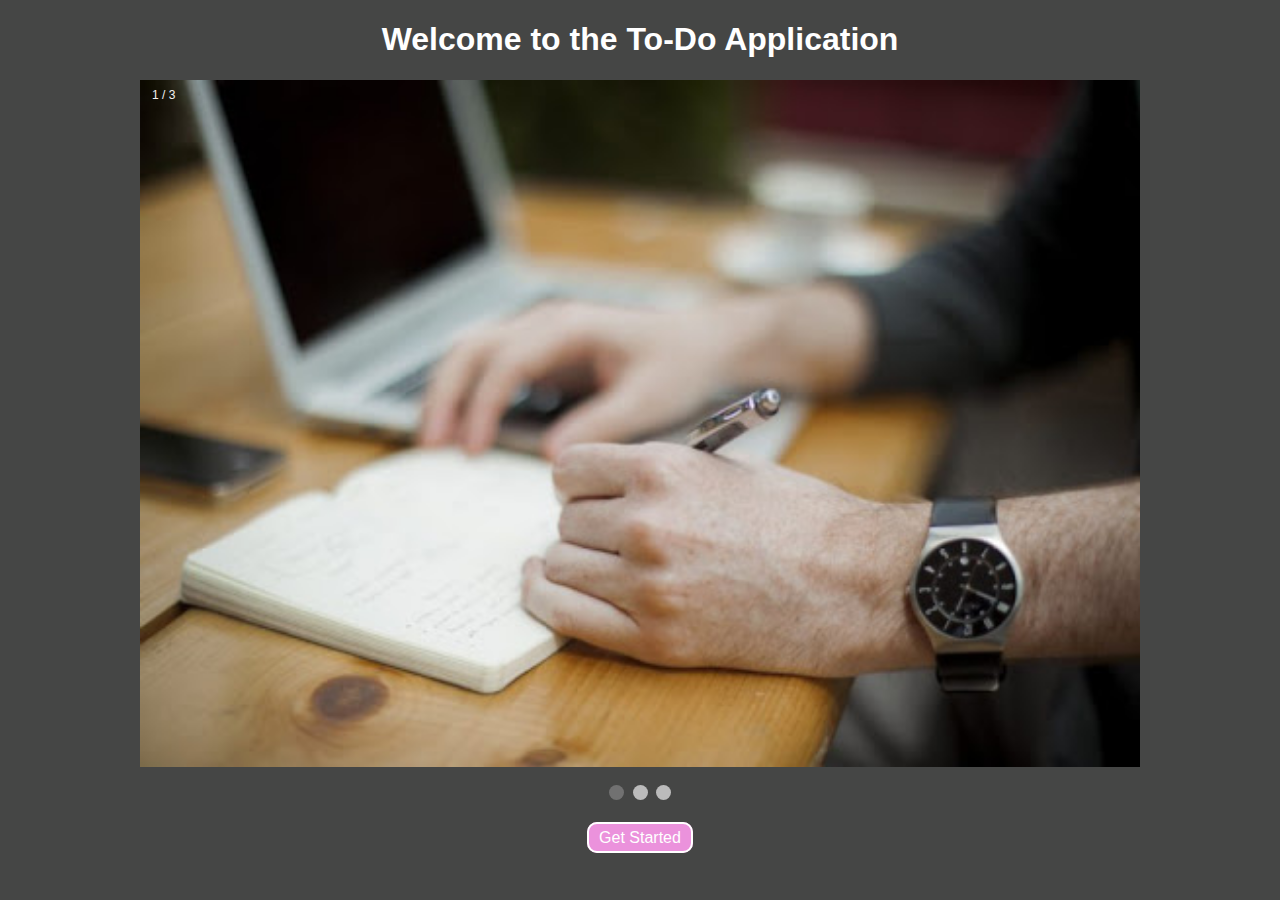
<file: index.html>
<!doctype html>
<html lang="en">

<head>
    <!-- Required meta tags -->
    <meta charset="utf-8">
    <meta name="viewport" content="width=device-width, initial-scale=1">

    <link href="./css/style.css" rel="stylesheet">
    <title>To-Do Application</title>
</head>

<body>
    <h1 class="heading">Welcome to the To-Do Application</h1>
    <!-- Slideshow container -->
    <div class="slideshow-container">

        <div class="mySlides fade">
          <div class="numbertext">1 / 3</div>
          <img src="./images/slider-img1.jpg" style="width:100%">
        </div>
        
        <div class="mySlides fade">
          <div class="numbertext">2 / 3</div>
          <img src="./images/slider-img2.jpg" style="width:100%">
        </div>
        
        <div class="mySlides fade">
          <div class="numbertext">3 / 3</div>
          <img src="./images/slider-img3.jpg" style="width:100%">
        </div>
        
        </div>
        <br>
        
        <div style="text-align:center">
          <span class="dot"></span> 
          <span class="dot"></span> 
          <span class="dot"></span> 
        </div>
        <div class="getStarted">
        <a href="./main.html" id="getStartedBtn" target="_self">Get Started</a>
        </div>
    <script src="./js/script.js"></script>

</body>

</html>
</file>
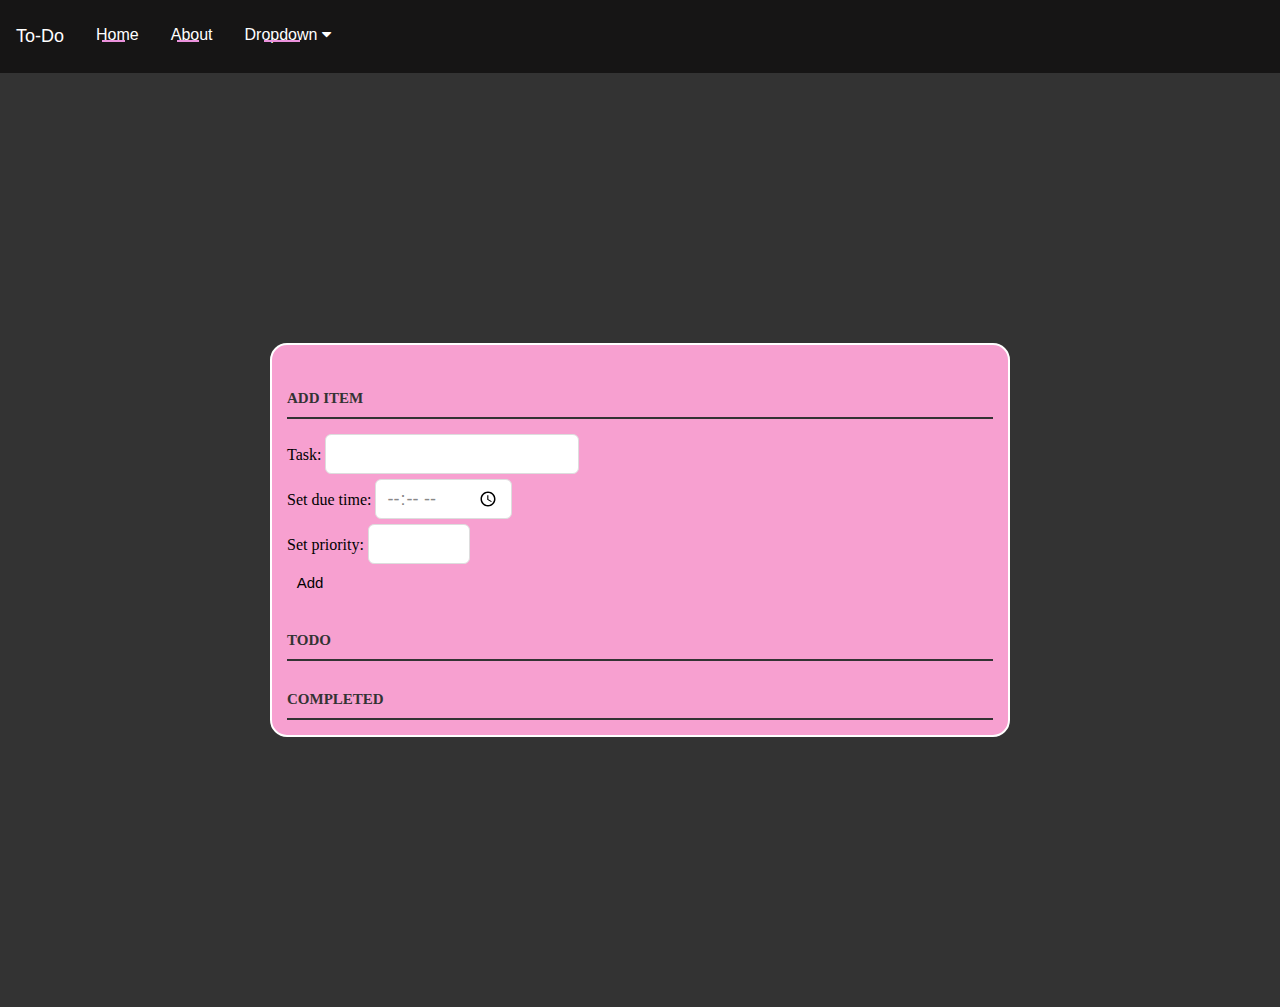
<file: main.html>
<!doctype html>
<html lang="en">

<head>
    <!-- Required meta tags -->
    <meta charset="utf-8">
    <meta name="viewport" content="width=device-width, initial-scale=1">
    <link rel="stylesheet" href="https://cdnjs.cloudflare.com/ajax/libs/font-awesome/4.7.0/css/font-awesome.min.css">
    <link href="./css/main.css" rel="stylesheet">
    <title>To-Do List - Main</title>
</head>

<body>
    <div class="navbar">
        <li id="title"><a id="nav-title">To-Do</a></li>
        <li class="link-1"><a href="./index.html" class="custom-underline">Home</a></li>

        <li class="link-2"><a href="#about" class="custom-underline">About</a></li>
        <div class="dropdown link-3">
            <button class="dropbtn custom-underline">Dropdown
        <i class="fa fa-caret-down"></i>
      </button>
            <div class="dropdown-content">
                <a href="#">Item 1</a>
                <a href="#">Item 2</a>
                <a href="#">Item 3</a>
            </div>
        </div>
    </div>


    <div class="container">
        <h3 for="new-task">Add Item</h3>
        <p>
            <div class="task">
                <label for="task-name">Task: </label>
                <input id="new-task" type="text">
            </div>
            <div class="time">
                <label for="due-time">Set due time: </label>
                <input type="time" name="due-time" id="due-time">
            </div>
            <div class="priority">
                <label for="priority">Set priority: </label>
                <input type="number" name="priority" min="0.0" max="10.0" id="priority">
            </div>
            <button onclick="addTask()" class="btn" id="add">Add</button>
        </p>

        <h3>Todo</h3>
        <ul id="incomplete-tasks">
            <!-- <li><input type="checkbox"><label>Pay Bills</label><input type="text"><button class="edit editBtn btn">Edit</button><button class="delete btn">Delete</button></li>
      <li class="editMode"><input type="checkbox"><label>Go Shopping</label><input type="text" value="Go Shopping"><button class="edit editBtn btn">Edit</button><button class="delete btn">Delete</button></li> -->

        </ul>

        <h3>Completed</h3>
        <ul id="completed-tasks">
            <!-- <li><input type="checkbox" checked><label>See the Doctor</label><input type="text"><button class="edit editBtn btn">Edit</button><button class="delete deleteBtn btn">Delete</button></li> -->
        </ul>
    </div>

</body>
<script src="./js/task.js"></script>

</html>
</file>
<file: css/style.css>
body{
    background-color: rgb(69, 70, 69);
}
.heading{
    display: flex;
    justify-content: center;
    color: #fff;
}
* {box-sizing: border-box;}
body {font-family: Verdana, sans-serif;}
.mySlides {display: none;}
img {vertical-align: middle;}

/* Slideshow container */
.slideshow-container {
  max-width: 1000px;
  position: relative;
  margin: auto;
}

/* Number text (1/3 etc) */
.numbertext {
  color: #f2f2f2;
  font-size: 12px;
  padding: 8px 12px;
  position: absolute;
  top: 0;
}

/* The dots/bullets/indicators */
.dot {
  height: 15px;
  width: 15px;
  margin: 0 2px;
  background-color: #bbb;
  border-radius: 50%;
  display: inline-block;
  transition: background-color 0.6s ease;
}

.active {
  background-color: #717171;
}

/* Fading animation */
.fade {
  -webkit-animation-name: fade;
  -webkit-animation-duration: 1.5s;
  animation-name: fade;
  animation-duration: 1.5s;
}

@-webkit-keyframes fade {
  from {opacity: .4} 
  to {opacity: 1}
}

@keyframes fade {
  from {opacity: .4} 
  to {opacity: 1}
}

/* On smaller screens, decrease text size */
@media only screen and (max-width: 300px) {
  .text {font-size: 11px}
}

/* Get Started Button Centered */
.getStarted{
    text-align: center;
    margin-top: 25px;
    margin-bottom: 20px;
}
/* Get Started Button */

#getStartedBtn{
    background-color: rgb(235, 146, 220);
    border: 2px solid white;
    border-radius: 10px;
    padding: 5px 10px;
    color: white;
    text-decoration: none;
}
/* Get Started Button Hover Effect */
#getStartedBtn:hover{
    background-color: transparent;
    color: whitesmoke;
}
</file>
<file: css/main.css>
/* CSS Reset */

* {
    margin: 0;
    padding: 0;
}

body {
    background-color: #333;
}


/* Setting global css */

input:focus {
    outline: none;
}


/* CSS Global Variables */


/* :root {

} */


/* Basic Style */

.container {
    border: 2px solid white;
    background-color: rgb(247, 160, 208);
    border-radius: 17px;
    padding: 15px;
    display: block;
    /* width: 400px; */
    margin: 100px 10px;
}

ul {
    margin: 0;
    padding: 0;
}

li * {
    float: left;
}

li,
h3 {
    clear: both;
    list-style: none;
}

input,
.btn {
    outline: none;
}

.btn {
    background: none;
    border: 0px;
    color: #000;
    font-size: 15px;
    width: 46px;
    margin: 10px 0 0;
    font-family: Lato, sans-serif;
    cursor: pointer;
}

.editBtn:hover {
    color: rgb(19, 144, 182);
}

.deleteBtn:hover {
    color: red;
}


/* Heading */

h3,
label[for='new-task'] {
    color: #333;
    font-weight: 700;
    font-size: 15px;
    border-bottom: 2px solid #333;
    padding: 30px 0 10px;
    margin: 0;
    text-transform: uppercase;
}

input[type="text"] {
    margin: 0;
    font-size: 18px;
    line-height: 18px;
    height: 18px;
    padding: 10px;
    border: 1px solid #ddd;
    background: #fff;
    border-radius: 6px;
    font-family: Lato, sans-serif;
    color: #888;
}

input[type="time"] {
    margin: 0;
    font-size: 18px;
    line-height: 18px;
    height: 18px;
    padding: 10px;
    border: 1px solid #ddd;
    background: #fff;
    border-radius: 6px;
    font-family: Lato, sans-serif;
    color: #888;
}

input[type="text"]:focus {
    color: #333;
}

input[type="number"] {
    margin: 0;
    font-size: 18px;
    line-height: 18px;
    height: 18px;
    padding: 10px;
    border: 1px solid #ddd;
    background: #fff;
    border-radius: 6px;
    font-family: Lato, sans-serif;
    color: #888;
}


/* New Task */

label[for='new-task'] {
    display: block;
    margin: 0 0 20px;
}

span {
    margin: 9px 0 8px 5px;
}

.priority {
    margin-top: 5px;
}

.time {
    margin-top: 5px;
}

.task {
    margin-top: 5px;
}

p>button:hover {
    color: #0FC57C;
}

p {
    display: flex;
    margin-top: 10px;
}


/* Task list */

li {
    overflow: hidden;
    padding: 20px 0;
}

@media only screen and (max-width: 426px) {
    li {
        padding: 5px 0;
    }
    .container {
        margin: 30px;
    }
}

@media only screen and (min-width: 426px) {
    .navbar {
        display: flex;
        flex-direction: row;
    }
    .dropdown {
        padding: 20px 0;
    }
    .container {
        margin: 200px;
    }
}

@media only screen and (min-width: 769px) {
    .container {
        margin: 270px;
    }
}

li>input[type="checkbox"] {
    margin: 0 10px;
    position: relative;
    top: 15px;
}

li>label {
    font-size: 18px;
    line-height: 40px;
    width: 200px;
    padding: 0 0 0 10px;
}

li>input[type="text"] {
    width: 226px;
}

li>.delete:hover {
    color: #CF2323;
}


/* Completed */

#completed-tasks label {
    text-decoration: line-through;
    color: #888;
}


/* Edit Task */

ul li input[type=text] {
    display: none;
}

ul li.editMode input[type=text] {
    display: block;
}

ul li.editMode label {
    display: none;
}

ul li input[type=time] {
    display: none;
}

ul li.editMode input[type=time] {
    display: block;
}

ul li.editMode span {
    display: none;
}


/* Navbar container */

.navbar {
    /* display: inline; */
    overflow: hidden;
    background-color: rgb(22, 21, 21);
    font-family: Arial;
}


/* Links inside the navbar */

.navbar a {
    float: left;
    font-size: 16px;
    color: white;
    text-align: center;
    padding: 6px 16px;
    text-decoration: none;
}


/* Navbar Title */

#nav-title {
    font-size: 18px;
}


/* The dropdown container */

.dropdown {
    float: left;
    overflow: hidden;
}


/* Dropdown button */

.dropdown .dropbtn {
    font-size: 16px;
    border: none;
    outline: none;
    color: white;
    padding: 6px 16px;
    background-color: inherit;
    font-family: inherit;
    /* Important for vertical align on mobile phones */
}


/* Dropdown content (hidden by default) */

.dropdown-content {
    display: none;
    position: absolute;
    background-color: #f9f9f9;
    min-width: 160px;
    box-shadow: 0px 8px 16px 0px rgba(0, 0, 0, 0.2);
    z-index: 1;
}


/* Links inside the dropdown */

.dropdown-content a {
    float: none;
    color: black;
    padding: 12px 16px;
    text-decoration: none;
    display: block;
    text-align: left;
}


/* Add a pink background color to dropdown links on hover */

.dropdown-content a:hover {
    background-color: rgb(230, 134, 182);
}


/* Show the dropdown menu on hover */

.dropdown:hover .dropdown-content {
    display: block;
}


/* Underline Hover Effects */

.custom-underline {
    position: relative;
    display: inline-block;
    font-size: 24px;
    font-weight: 400;
    text-align: center;
}

.custom-underline,
.custom-underline:hover,
.custom-underline:focus,
.custom-underline:active {
    color: rgb(235, 146, 220);
    text-decoration: none;
}

.custom-underline::after {
    content: "";
    position: absolute;
}

.link-1 .custom-underline::after,
.link-2 .custom-underline::after,
.link-3 .custom-underline::after {
    top: 65%;
    height: 2px !important;
    width: 30%;
    left: 30%;
    background-color: rgb(235, 146, 220);
    transition: 0.4s ease-out all .1s;
}

.link-1:hover .custom-underline::after,
.link-2:hover .custom-underline::after,
.link-3:hover .custom-underline::after {
    width: 40%;
    right: 1%;
    transition: 0.5s ease all;
}
</file>
